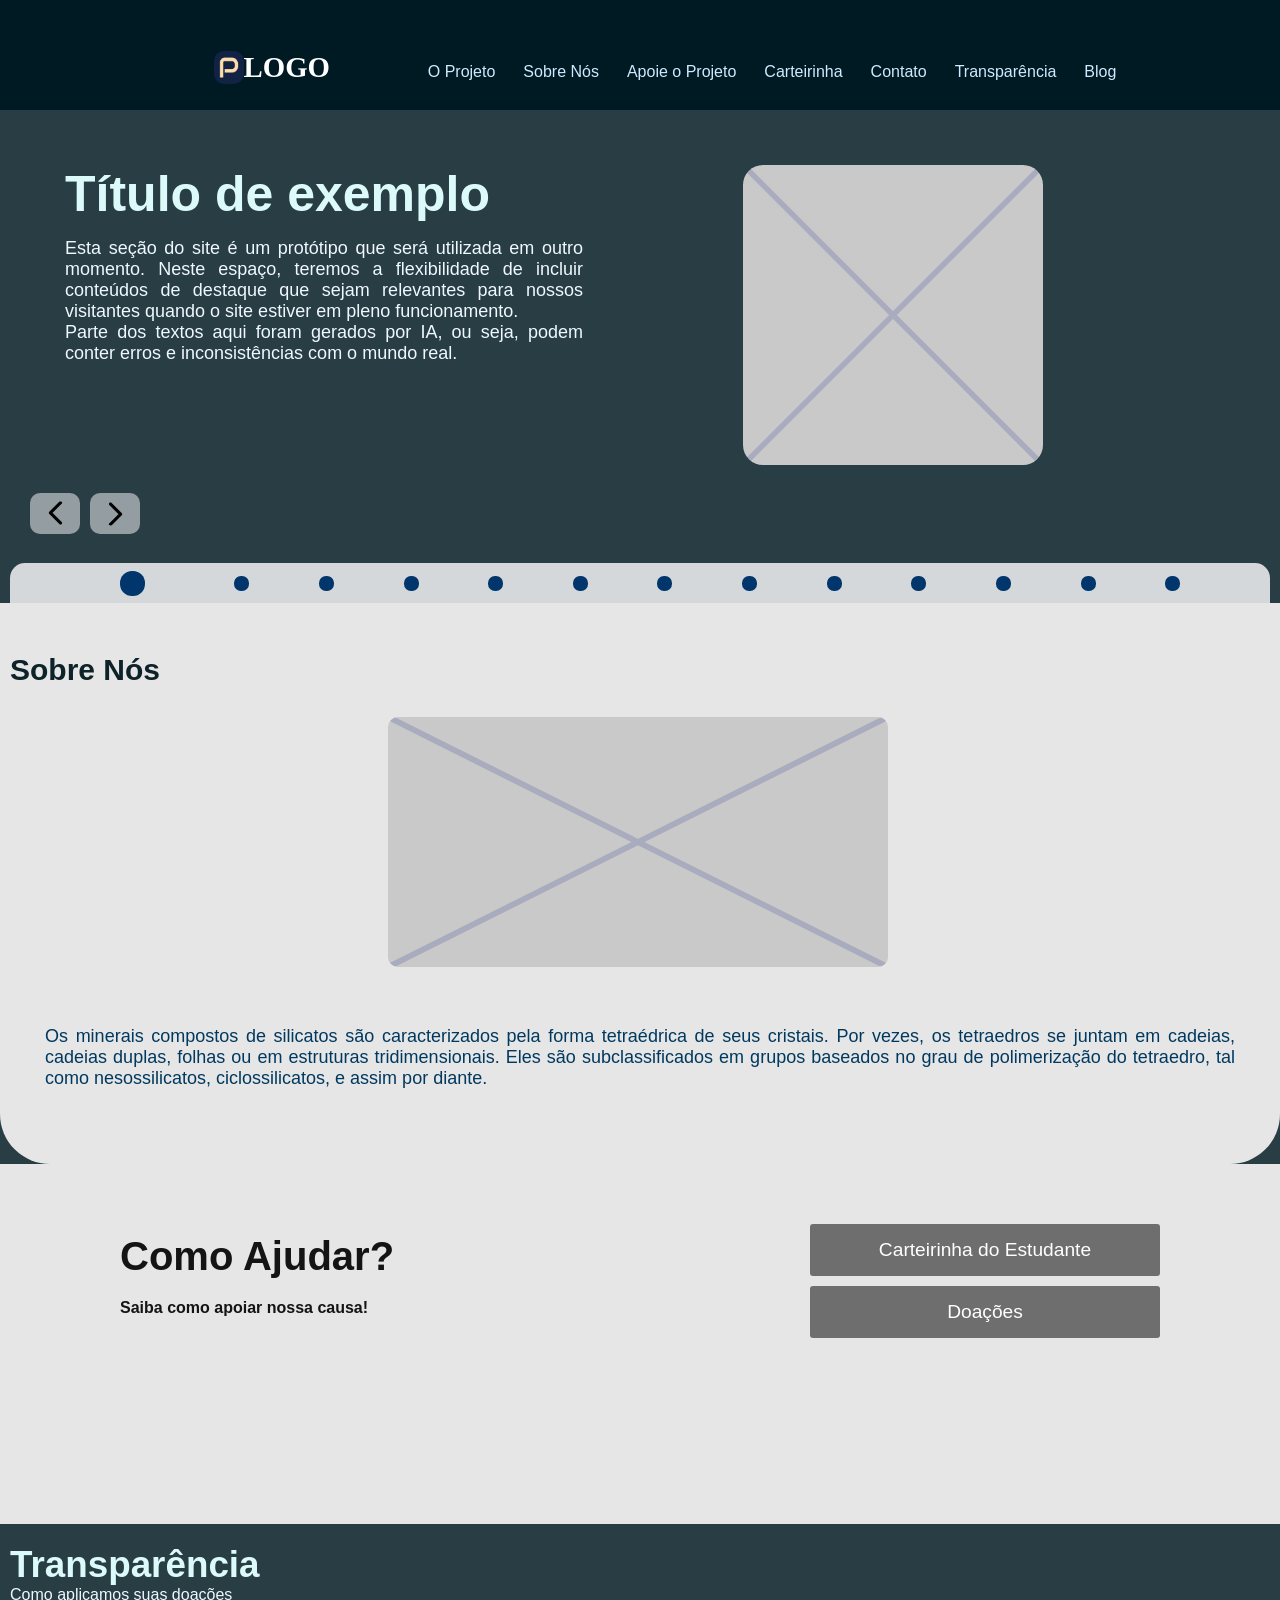
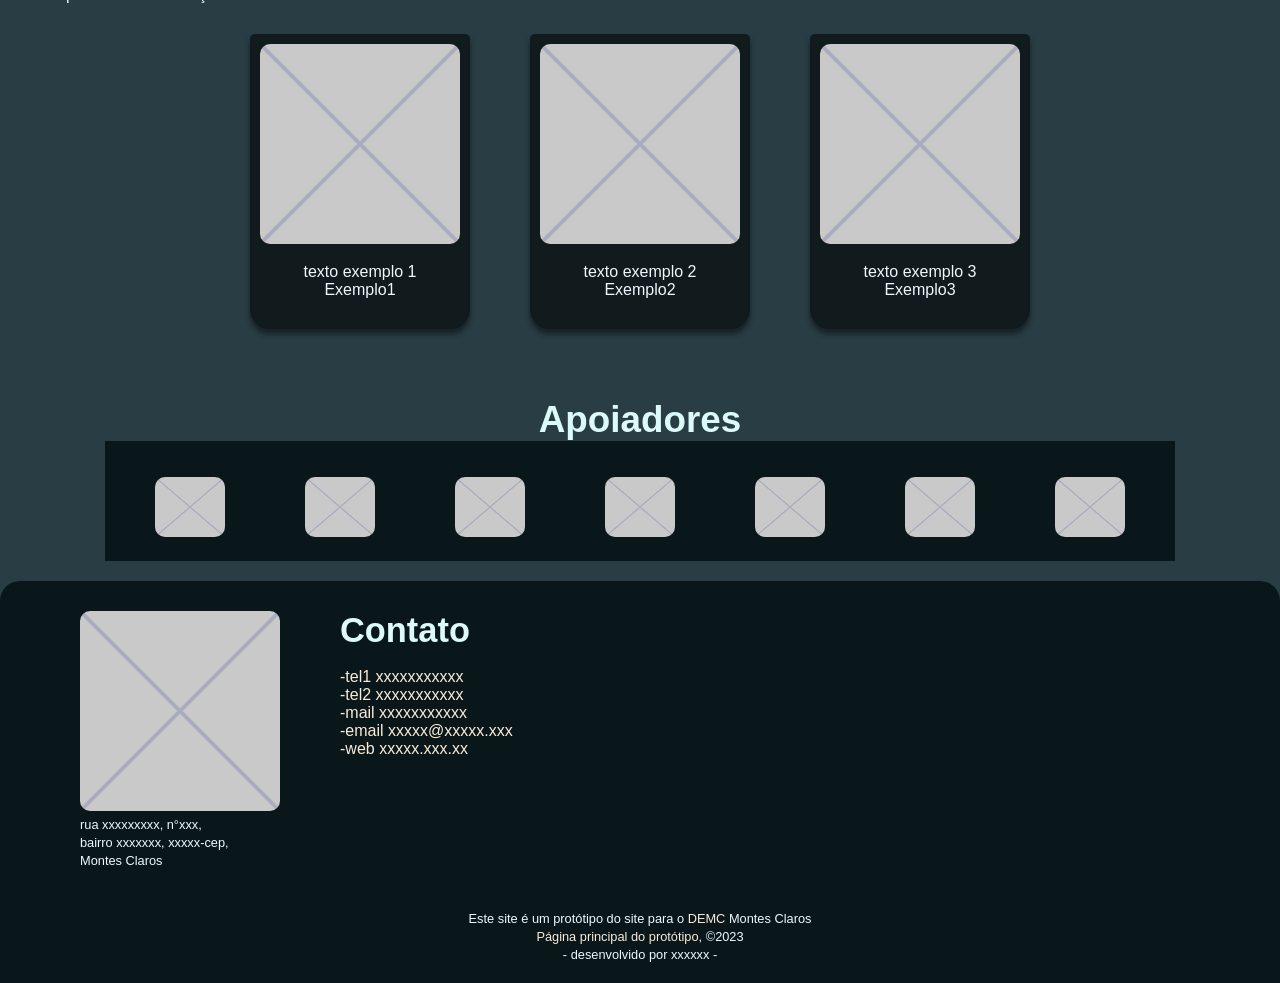
<file: index.html>
<!DOCTYPE html>
<html lang="pt-br">
<head>
    <meta charset="UTF-8">
    <meta name="viewport" content="width=device-width, initial-scale=1.0">
    <title>Protótipo - Tela Inicial</title>

    <!-- https://andre-su.github.io/Projeto-palm-tree/-->
    <!-- /home/andre/Projetos/VSCode/Projeto-palm-tree/ -->
    <link rel="stylesheet" href="assets/style/reset.css" />
    <link rel="stylesheet" href="assets/style/header.css" />
    <link rel="stylesheet" href="assets/style/body.css" />
    <link rel="stylesheet" href="assets/style/main.css" />
    <link rel="stylesheet" href="assets/style/container.css" />
    <link rel="apple-touch-icon" sizes="180x180" href="assets/icon/apple-touch-icon.png">
    <link rel="icon" type="image/png" sizes="32x32" href="assets/icon/favicon-32x32.png">
    <link rel="icon" type="image/png" sizes="16x16" href="assets/icon/favicon-16x16.png">
    <link rel="manifest" href="./assets/icon/site.webmanifest">
</head>
<body>
        <header id="masterheader" class="clearfix">
                <p class="logo">
                    <a href="index.html">
                        <img src="assets/icon/android-chrome-192x192.png" alt="Logo" width="30">
                        LOGO
                    </a>
                </p>
                <div>
                    <nav role="navigation">
                        <ul class="nav">
                            <li><a href="#oprojeto">O Projeto</a></li>
                            <li><a href="#sobrenos">Sobre Nós</a></li>
                            <li><a href="#comoajudar">Apoie o Projeto</a></li>
                            <li><a href="pages/carteiradoestudante/carteirinha.html">Carteirinha</a></li>
                            <li><a href="#contato">Contato</a>
                            <li><a href="#transparencia">Transparência</a></li>
                            <li><a href="pages/blog/main.html">Blog</a></li>
                        </ul>
                    </nav>
                </div>    
        </header>

        <div id="page">

            <div id="destque">  
                <div class="container">    
                    <div class="destaquetxt">
                        <h1>
                            <span id="dtTittle">Oxigênio</span>
                        </h1>
                        <p>
                            <span id="dtText">
                                O oxigênio é um elemento químico de símbolo O, número atómico 8 e com massa atômica 16 u. Constitui parte do grupo dos calcogénios e é um não metal reativo e um forte agente oxidante que facilmente forma compostos com a maioria dos outros elementos, principalmente óxidos. Tem a segunda electronegatividade mais elevada de todos os elementos, superado apenas pelo flúor. O oxigénio é o terceiro mais abundante do universo, atrás do hidrogénio e hélio.
                            </span>
                        </p>
                    </div>      
                              
                    <div class="destaqueimg">
                        <img id="dtImage" src="./assets/img/placeholder.png" alt="Imagem ilustrativa" width="" height="350" style="border-radius: 20px">
                    </div>
                </div>
                <div class="container-3">
                    
                    <button id="btnright" class="clickslider">
                        <img src="./assets/img/arrow2.png" width="25" height="25">
                    </button>

                    <button id="btnleft" class="clickslider">
                        <img src="./assets/img/arrow2.png" width="25" height="25">
                    </button>

                </div>
            </div>
            <div class="container-1" id="dtdots">
            </div>

            <section>
                <div id="sobrenos" class="container">
                    <h2>Sobre Nós</h2>
                    <div class="container-2">
                        <div class="sobrenosimg">
                            <a href="pages/sobre-nos/main.html">
                                <img src="./assets/img/placeholder.png" alt="" width="500" height="250">
                            </a>
                        </div>
                        <div class="sobrenostxt">
                            <p>
                                Os minerais compostos de silicatos são caracterizados pela forma tetraédrica de seus cristais. Por vezes, os tetraedros se juntam em cadeias, cadeias duplas, folhas ou em estruturas tridimensionais. Eles são subclassificados em grupos baseados no grau de polimerização do tetraedro, tal como nesossilicatos, ciclossilicatos, e assim por diante.
                            </p>
                        </div>
                    </div>
                </div>
            </section>

                <div id="comoajudar">
                    <section class="comoajudartxt">
                        <h1>Como Ajudar?</h1>
                        <p>Saiba como apoiar nossa causa!</p>
                    </section>
                    <div class="comoajudarbtn">
                        <a href="pages/carteiradoestudante/carteirinha.html"><button id="e_carteira">Carteirinha do Estudante</button></a>
                        <a><button id="doacoes">Doações</button></a>
                    </div>
                </div>
                <section id="transparencia">
                    <div class="container-3">
                        <h1>Transparência</h1>
                        <p>Como aplicamos suas doações</p>
                    </div>
                    <div class="container-1" class="trpcontainer">
                        <div class="trpcaixa">
                            <img src="./assets/img/placeholder.png" width="200px" height="200px" alt="">
                            <p>texto exemplo 1<br>Exemplo1</p></div>
                        <div class="trpcaixa">
                            <img src="./assets/img/placeholder.png" width="200px" height="200px" alt="">
                            <p>texto exemplo 2<br>Exemplo2</p>
                        </div>
                        <div class="trpcaixa">
                            <img src="./assets/img/placeholder.png" width="200px" height="200px" alt="">
                            <p>texto exemplo 3<br>Exemplo3</p>
                        </div>
                    </div>
                </section>
    

                <div id="apoiadores">
                    <h1>Apoiadores</h1>
                    <section id="imgslider">
                        <div class="apoiaimg">
                            <img id="apoiador-1" width="70px" height="60px" src="./assets/img/placeholder.png" alt="">
                        </div>
                        
                        <div class="apoiaimg">
                            <img id="apoiador-2" width="70px" height="60px" src="./assets/img/placeholder.png" alt="">
                        </div>
                        
                        <div class="apoiaimg">
                            <img id="apoiador-3" width="70px" height="60px" src="./assets/img/placeholder.png" alt="">
                        </div>
                        
                        <div class="apoiaimg">
                            <img id="apoiador-4" width="70px" height="60px" src="./assets/img/placeholder.png" alt="">
                        </div>
                        
                        <div class="apoiaimg">
                            <img id="apoiador-5" width="70px" height="60px" src="./assets/img/placeholder.png" alt="">
                        </div>
                        
                        <div class="apoiaimg">
                            <img id="apoiador-6" width="70px" height="60px" src="./assets/img/placeholder.png" alt="">
                        </div>
                        
                        <div class="apoiaimg">
                            <img id="apoiador-7" width="70px" height="60px" src="./assets/img/placeholder.png" alt="">
                    </section>
                </div>
        </div>

                <footer>
                    <div id="ftcontainer">
                        <section id="mapping" class="ftdiv">
                            <img src="./assets/img/placeholder.png" alt="" width="200px" height="200px">
                            <p><small>rua xxxxxxxxx, n°xxx, <br>bairro xxxxxxx, xxxxx-cep, <br>Montes Claros</small></p>
                        </section>
                        <section id="contato" class="ftdiv">
                            <h2>Contato</h2>
                            <p><br>
                                <a>-tel1 xxxxxxxxxxx</a>
                                <br>
                                <a>-tel2 xxxxxxxxxxx</a>
                                <br>
                                <a>-mail xxxxxxxxxxx</a>
                                <br>
                                <a>-email xxxxx@xxxxx.xxx</a>
                                <br>
                                <a>-web xxxxx.xxx.xx</a>
                                
                            </p>
                        </section>
                    </div>
                        <p id="copynote">
                            <small>
                                Este site é um protótipo do site para o <a href="https://demc.com.br">DEMC</a> Montes Claros<br>
                                <a href="https://github.com/Andre-Su/Projeto-palm-tree">Página principal do protótipo</a>, &copy;2023<br>
                                - desenvolvido por xxxxxx -
                            </small>
                        </p>
                </footer>
        </div>
        <script src="assets/scripts/main-slider.js"></script>
</body>
</html>
</file>
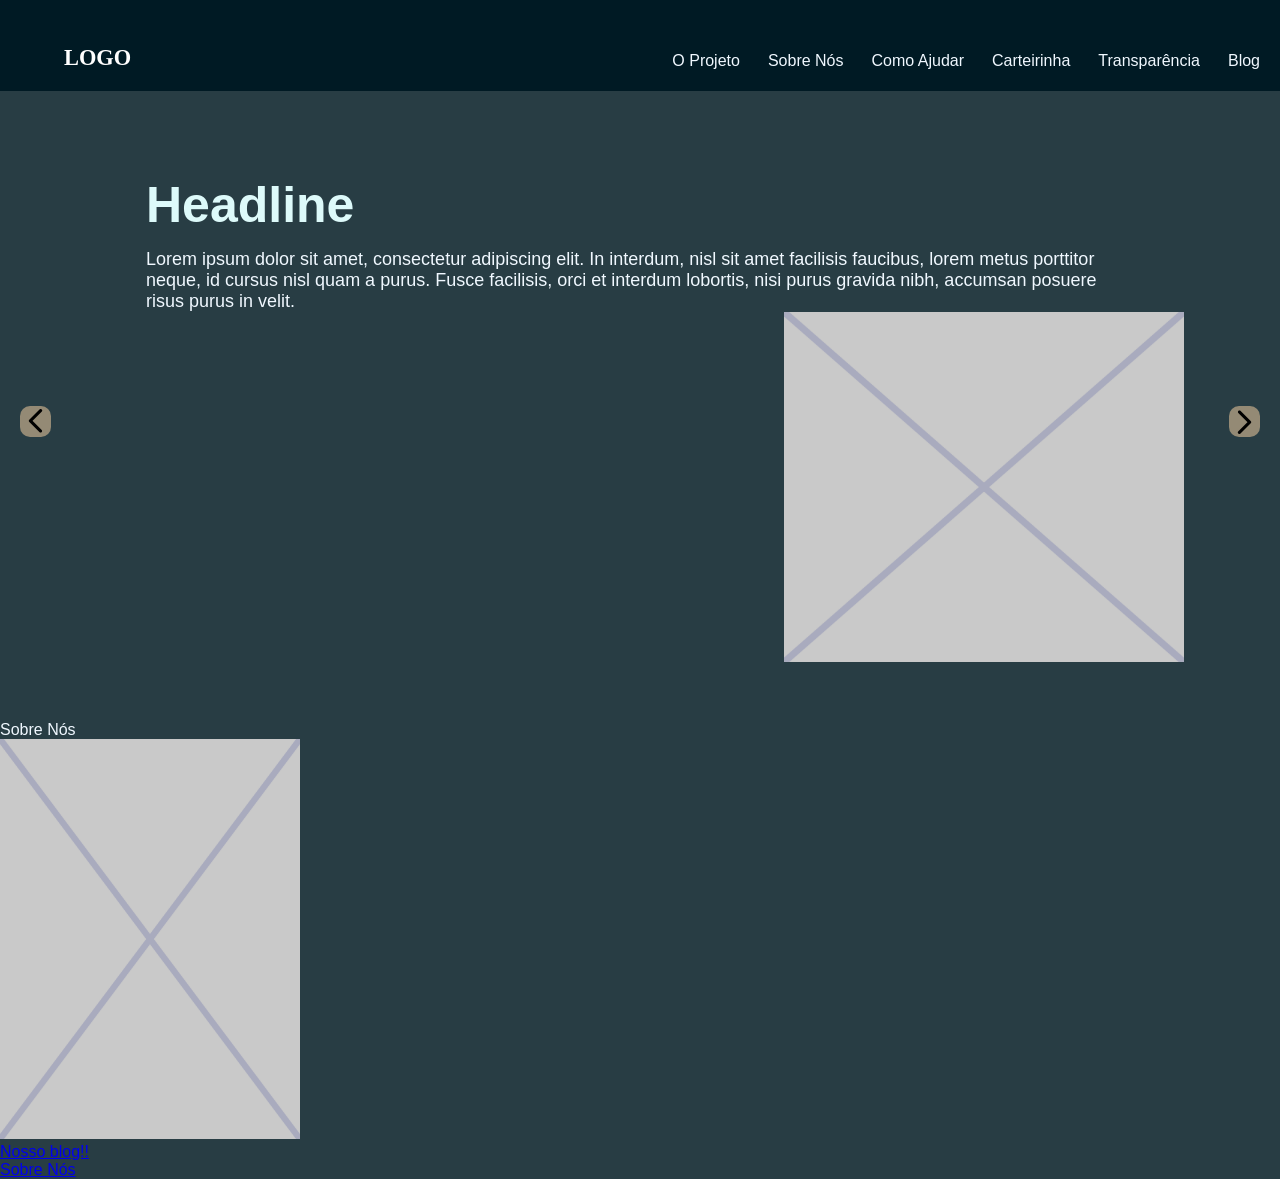
<file: projeto/index.html>
<!DOCTYPE html>
<html lang="pt-br">
<head>
    <meta charset="UTF-8">
    <meta name="viewport" content="width=device-width, initial-scale=1.0">
    <title>Protótipo - Tela Inicial</title>

    <!-- https://andre-su.github.io/Projeto-palm-tree/-->
    <!-- /home/andre/Projetos/VSCode/Projeto-palm-tree/ -->
    <link rel="stylesheet" href="assets/style/reset.css" />
    <link rel="stylesheet" href="assets/style/main.css" />
</head>
<body>
    <div id="container">
        <header id="masterheader" class="clearfix">
                <p class="logo">
                    <a href="index.html">
                        LOGO
                    </a>
                </p>
                <div>
                    <nav role="navigation">
                        <ul class="nav">
                            <li><a href="#oprojeto">O Projeto</a></li>
                            <li>Sobre Nós</li>
                            <li>Como Ajudar</li>
                            <li>Carteirinha</li>
                            <li>Transparência</li>
                            <li><a href="blog/main.html">Blog</a></li>
                        </ul>
                    </nav>
                </div>    
        </header>
        <div id="page">
            <div id="oprojeto">
                <img id="btnleft" src="assets/img/arrow2.png" width="25" height="25">
                <div class="destak">
                    <div class="destaquetxt">
                        <h1>Headline</h1>
                        <p>
                            Lorem ipsum dolor sit amet, consectetur adipiscing elit. In interdum, nisl sit amet facilisis faucibus, lorem metus porttitor neque, id cursus nisl quam a purus. Fusce facilisis, orci et interdum lobortis, nisi purus gravida nibh, accumsan posuere risus purus in velit.
                        </p>
                    </div>
                    <div class="destak" class="destaqueimg">
                        <img src="assets/img/placeholder.png" alt="" width="400" height="350">
                    </div>
                </div>

                <img id="btnright" src="assets/img/arrow2.png" width="25" height="25">

            </div>

            <div id="aboutus">
                <div>
                    <h2>Sobre Nós</h2>
                    <img src="assets/img/placeholder.png" alt="" width="300" height="400">
                </div>
            </div>
            <h4><a href="blog/main.html">Nosso blog!!</a></h4>
            <h4><a href="aboutUs/about-us.html">Sobre Nós</a></h4>

        </div>
        </div>
</body>
</html>
</file>
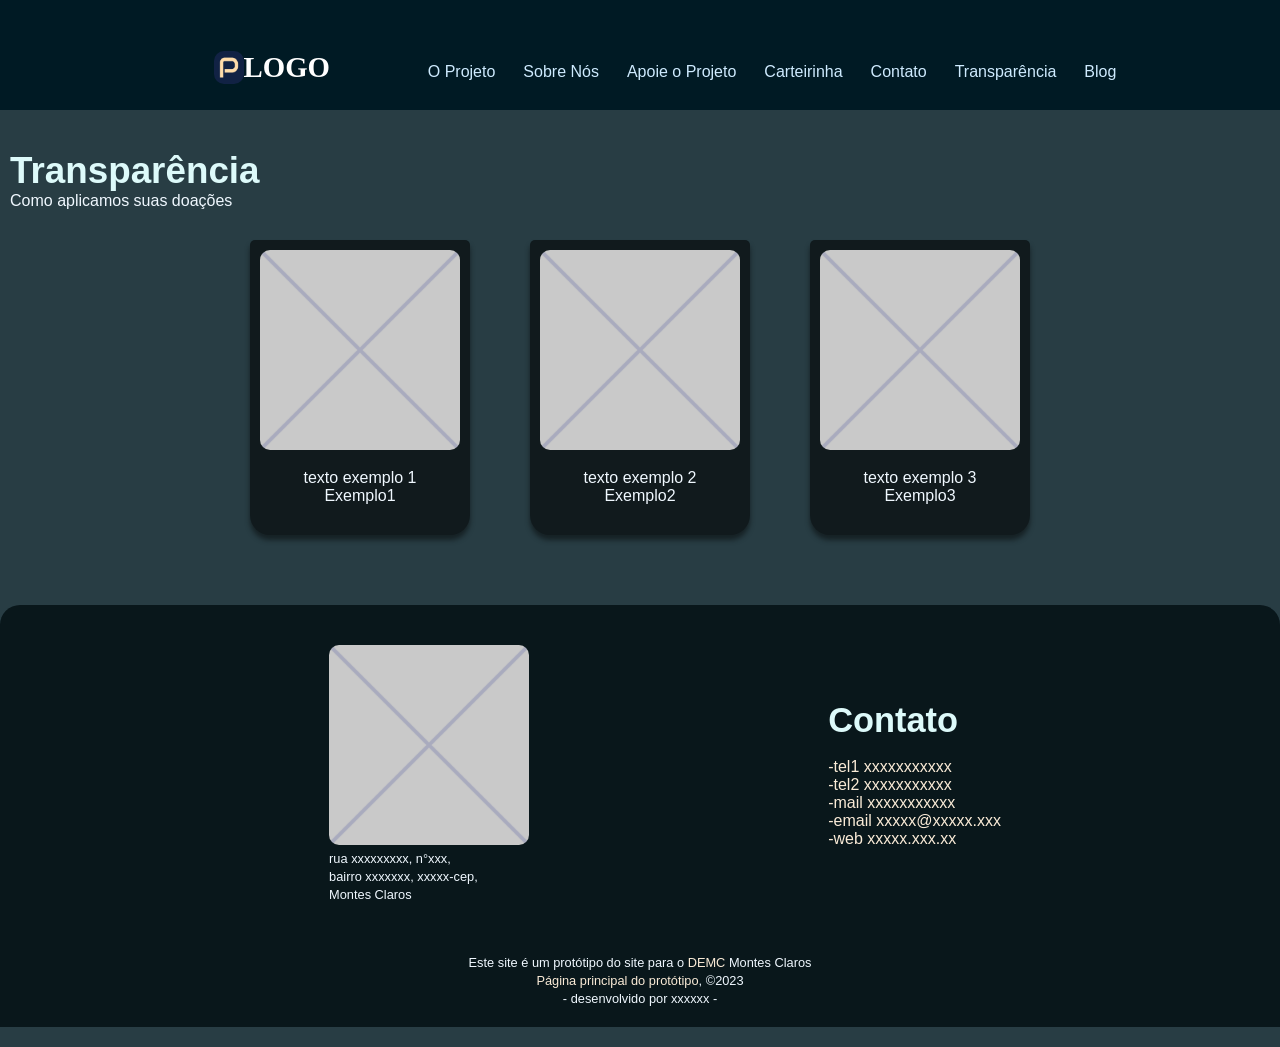
<file: index copy.html>
<!DOCTYPE html>
<html lang="pt-br">
<head>
    <meta charset="UTF-8">
    <meta name="viewport" content="width=device-width, initial-scale=1.0">
    <title>Protótipo - Tela Inicial</title>

    <!-- https://andre-su.github.io/Projeto-palm-tree/-->
    <!-- /home/andre/Projetos/VSCode/Projeto-palm-tree/ -->
    <link rel="stylesheet" href="assets/style/reset.css" />
    <link rel="stylesheet" href="assets/style/header.css" />
    <link rel="stylesheet" href="assets/style/body.css" />
    <link rel="stylesheet" href="assets/style/main.css" />
    <link rel="stylesheet" href="assets/style/container.css" />
    <link rel="apple-touch-icon" sizes="180x180" href="assets/icon/apple-touch-icon.png">
    <link rel="icon" type="image/png" sizes="32x32" href="assets/icon/favicon-32x32.png">
    <link rel="icon" type="image/png" sizes="16x16" href="assets/icon/favicon-16x16.png">
    <link rel="manifest" href="./assets/icon/site.webmanifest">
</head>
<body>
        <header id="masterheader" class="clearfix">
                <p class="logo">
                    <a href="index.html">
                        <img src="assets/icon/android-chrome-192x192.png" alt="Logo" width="30">
                        LOGO
                    </a>
                </p>
                <div>
                    <nav role="navigation">
                        <ul class="nav">
                            <li><a href="#oprojeto">O Projeto</a></li>
                            <li><a href="#sobrenos">Sobre Nós</a></li>
                            <li><a href="#comoajudar">Apoie o Projeto</a></li>
                            <li><a href="pages/carteiradoestudante/carteirinha.html">Carteirinha</a></li>
                            <li><a href="#contato">Contato</a>
                            <li><a href="#transparencia">Transparência</a></li>
                            <li><a href="pages/blog/main.html">Blog</a></li>
                        </ul>
                    </nav>
                </div>    
        </header>

        <div id="page">

            <section id="transparencia">
                <div class="container-3">
                    <h1>Transparência</h1>
                    <p>Como aplicamos suas doações</p>
                </div>
                <div class="container-1" class="trpcontainer">
                    <div class="trpcaixa">
                        <img src="./assets/img/placeholder.png" width="200px" height="200px" alt="">
                        <p>texto exemplo 1<br>Exemplo1</p></div>
                    <div class="trpcaixa">
                        <img src="./assets/img/placeholder.png" width="200px" height="200px" alt="">
                        <p>texto exemplo 2<br>Exemplo2</p>
                    </div>
                    <div class="trpcaixa">
                        <img src="./assets/img/placeholder.png" width="200px" height="200px" alt="">
                        <p>texto exemplo 3<br>Exemplo3</p>
                    </div>
                </div>
            </section>

                <footer>
                    <div class="container-ft" id="ftcontainer">
                        <section id="mapping" class="ftdiv">
                            <img src="./assets/img/placeholder.png" alt="" width="200px" height="200px">
                            <p><small>rua xxxxxxxxx, n°xxx, <br>bairro xxxxxxx, xxxxx-cep, <br>Montes Claros</small></p>
                        </section>
                        <section id="contato" class="ftdiv">
                            <h2>Contato</h2>
                            <p><br>
                                <a>-tel1 xxxxxxxxxxx</a>
                                <br>
                                <a>-tel2 xxxxxxxxxxx</a>
                                <br>
                                <a>-mail xxxxxxxxxxx</a>
                                <br>
                                <a>-email xxxxx@xxxxx.xxx</a>
                                <br>
                                <a>-web xxxxx.xxx.xx</a>
                                
                            </p>
                        </section>
                    </div>
                        <p id="copynote">
                            <small>
                                Este site é um protótipo do site para o <a href="https://demc.com.br">DEMC</a> Montes Claros<br>
                                <a href="https://github.com/Andre-Su/Projeto-palm-tree">Página principal do protótipo</a>, &copy;2023<br>
                                - desenvolvido por xxxxxx -
                            </small>
                        </p>
                </footer>
        </div>
        <script src="assets/scripts/main-slider.js"></script>
</body>
</html>
</file>
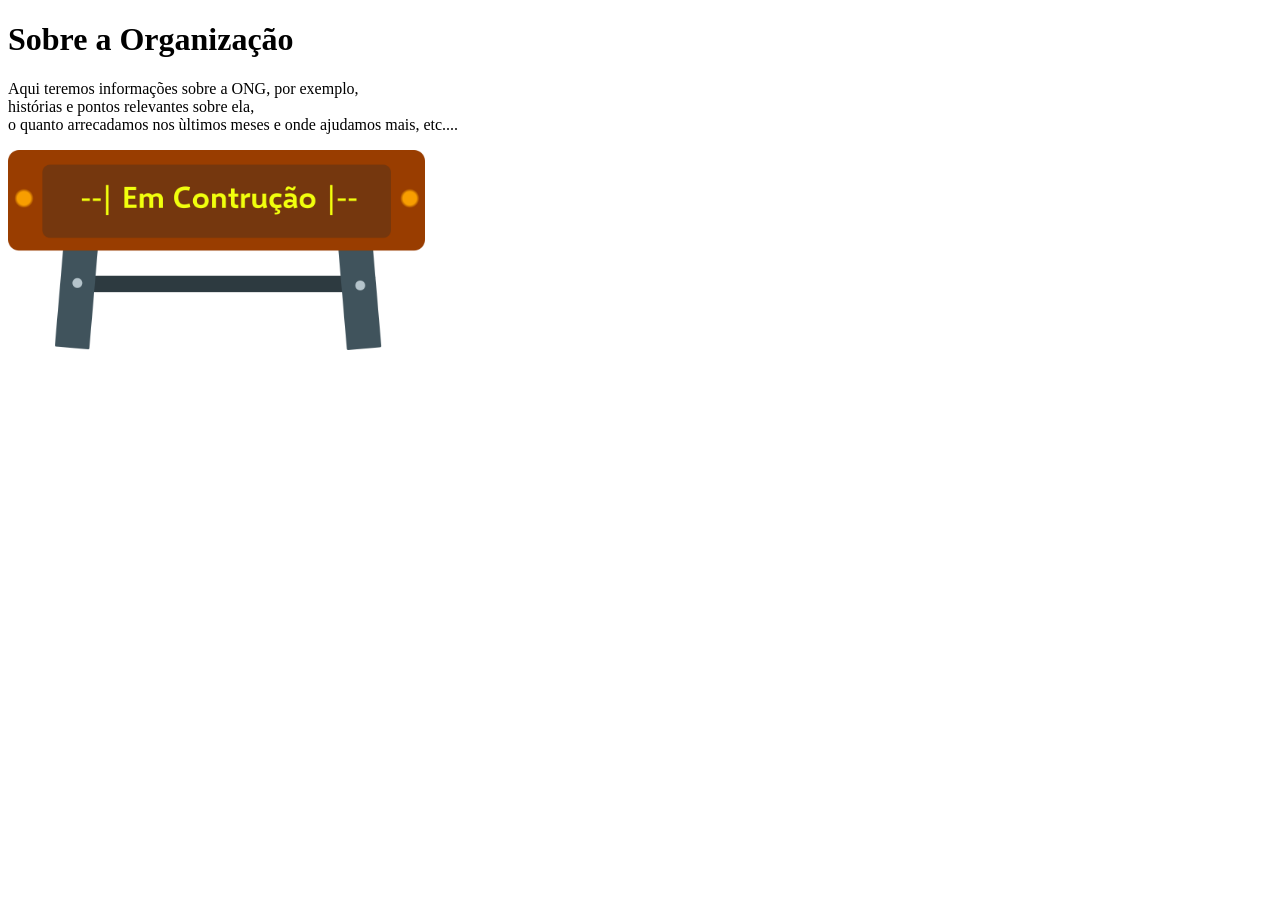
<file: sobre-nos.html>
<!DOCTYPE html>
<html lang="pt-br">
<head>
    <meta charset="UTF-8">
    <meta name="viewport" content="width=device-width, initial-scale=1.0">
    <title>Sobre a ONG</title>
</head>
<body>
    <h1>Sobre a Organização</h1>
    <p>Aqui teremos informações sobre a ONG, por exemplo, <br>histórias e pontos relevantes sobre ela, <br>o quanto arrecadamos nos ùltimos meses e onde ajudamos mais, etc....</p>
    <img src="assets/img/emconstrucao.png" alt="" height="200">
    
</body>
</html>
</file>
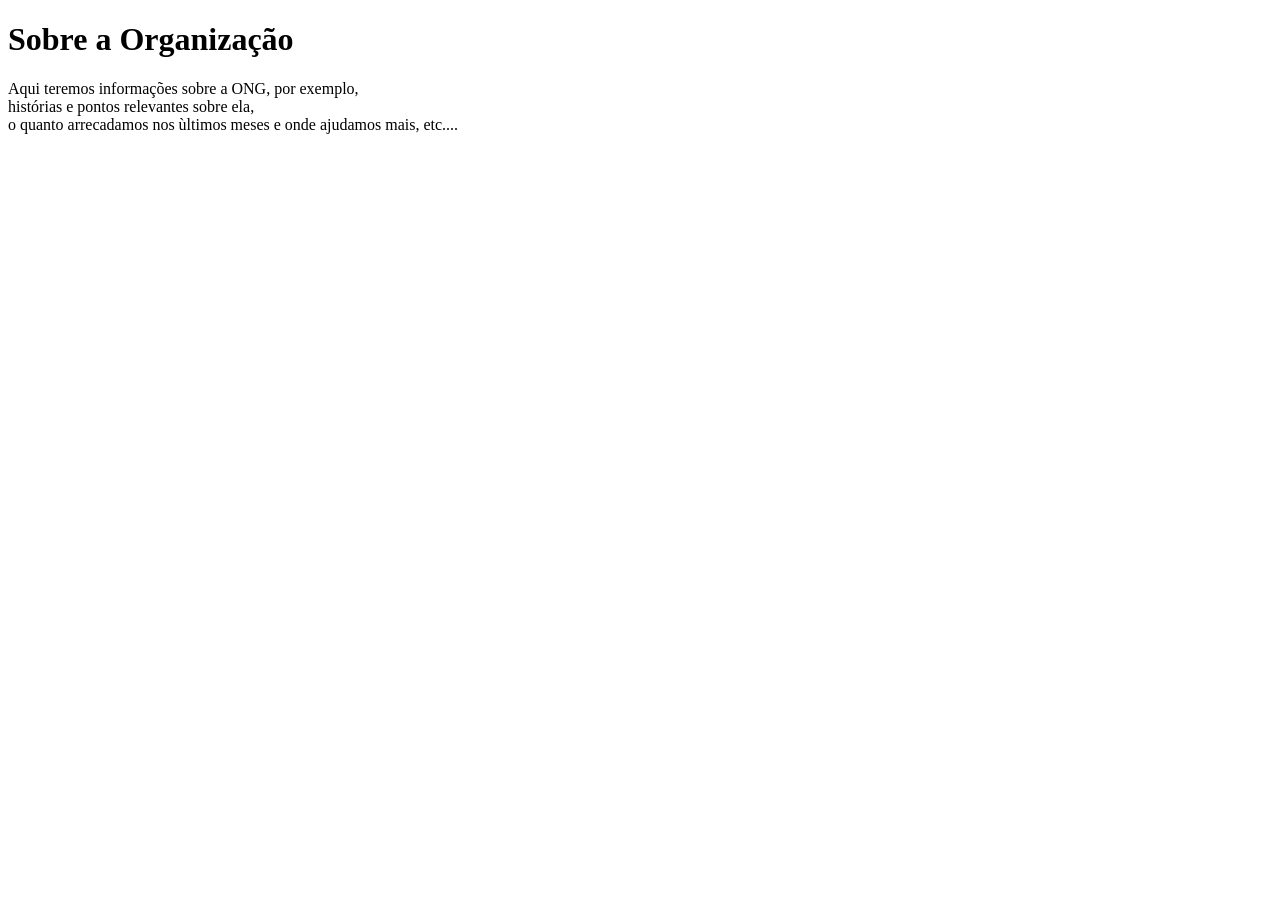
<file: aboutUs/about-us.html>
<!DOCTYPE html>
<html lang="pt-br">
<head>
    <meta charset="UTF-8">
    <meta name="viewport" content="width=device-width, initial-scale=1.0">
    <title>Sobre a ONG</title>
</head>
<body>
    <h1>Sobre a Organização</h1>
    <p>Aqui teremos informações sobre a ONG, por exemplo, <br>histórias e pontos relevantes sobre ela, <br>o quanto arrecadamos nos ùltimos meses e onde ajudamos mais, etc....</p>
    
</body>
</html>
</file>
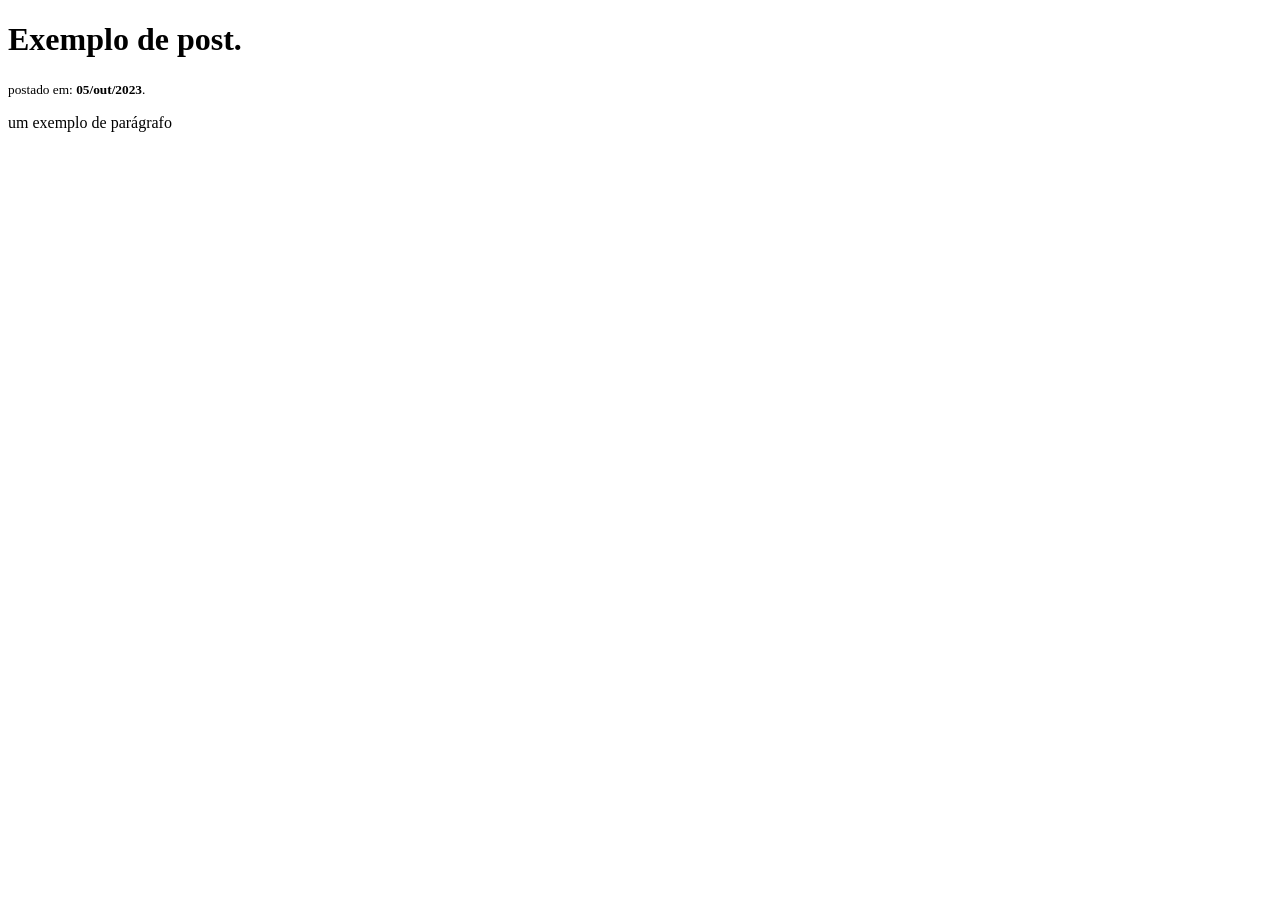
<file: blog/noticias/Novidades_sobre_o_projeto.html>
<!DOCTYPE html>
<html lang="pt-br">
<head>
    <meta charset="UTF-8">
    <meta name="viewport" content="width=device-width, initial-scale=1.0">
    <title>Primeiro post no blog!</title>

    <link rel="apple-touch-icon" sizes="180x180" href="assets/icon/apple-touch-icon.png">
    <link rel="icon" type="image/png" sizes="32x32" href="assets/icon/favicon-32x32.png">
    <link rel="icon" type="image/png" sizes="16x16" href="assets/icon/favicon-16x16.png">
    <link rel="manifest" href="/site.webmanifest">
</head>
<body>
    <h1>Exemplo de post.</h1>
    <p><small>postado em: <strong>05/out/2023</strong>.</small></p>
    <p>um exemplo de parágrafo</p>
</body>
</html>
</file>
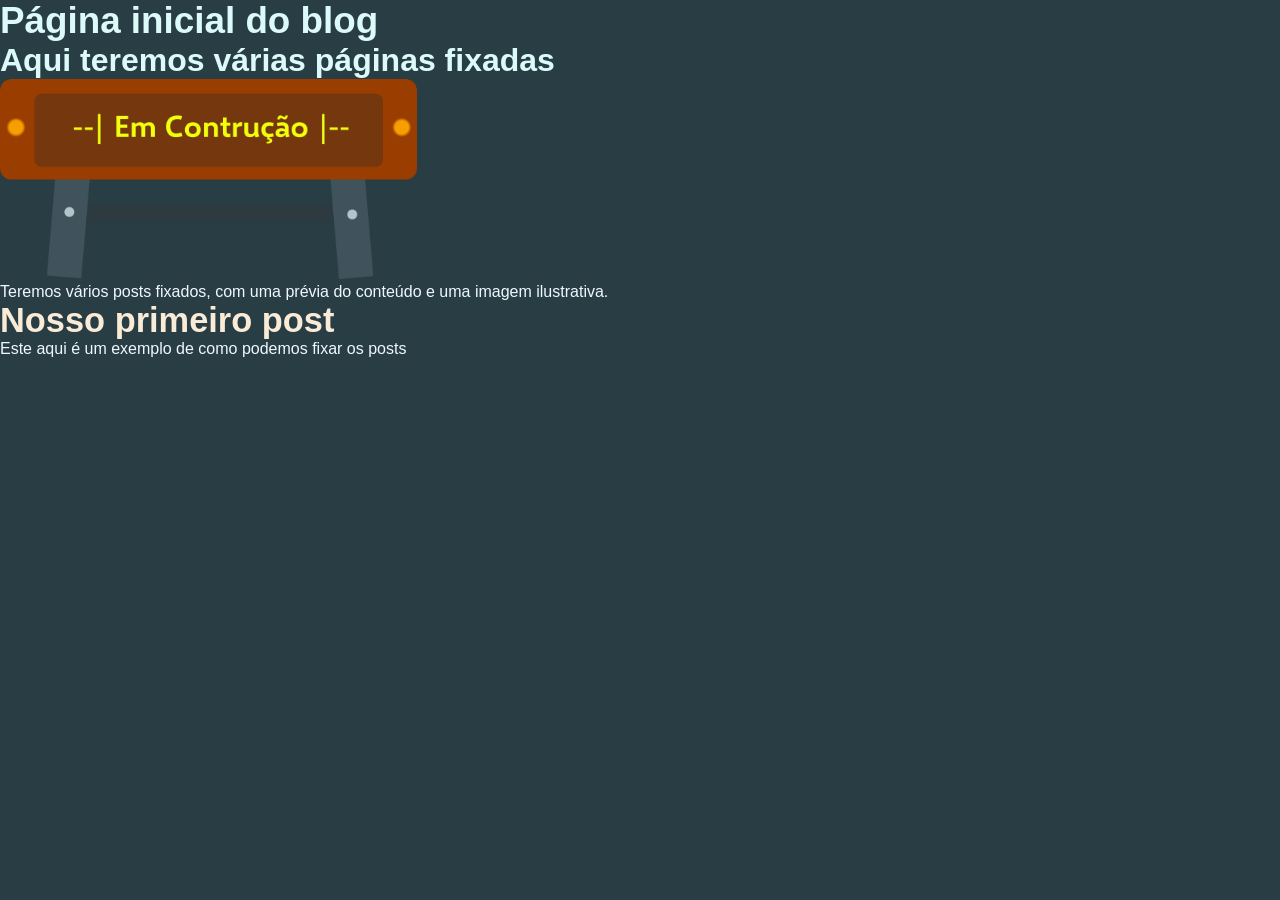
<file: pages/blog/main.html>
<!DOCTYPE html>
<html lang="pt-br">
<head>
    <meta charset="UTF-8">
    <meta name="viewport" content="width=device-width, initial-scale=1.0">
    <title>Página Principal do Blog</title>
    
    <!-- https://andre-su.github.io/Projeto-palm-tree/-->
    <!-- /home/andre/Projetos/VSCode/Projeto-palm-tree/ -->
    <link rel="stylesheet" href="../../assets/style/reset.css" />
    <link rel="stylesheet" href="../../assets/style/body.css" />
    <link rel="stylesheet" href="../../assets/style/header.css" />
    <link rel="stylesheet" href="../../assets/style/container.css" />

    <link rel="apple-touch-icon" sizes="180x180" href="../../assets/icon/apple-touch-icon.png">
    <link rel="icon" type="image/png" sizes="32x32" href="../../assets/icon/favicon-32x32.png">
    <link rel="icon" type="image/png" sizes="16x16" href="../../assets/icon/favicon-16x16.png">
    <link rel="manifest" href="../../assets/icon/site.webmanifest">
</head>
<body>
    <h1>Página inicial do blog</h1>
    <h3>Aqui teremos várias páginas fixadas</h3>
    <img src="../../assets/img/emconstrucao.png" alt="" height="200">

    <p>Teremos vários posts fixados, com uma prévia do conteúdo e uma imagem ilustrativa.</p>
    <div>
        <h2><a href="../blog/noticias/Novidades_sobre_o_projeto.html">Nosso primeiro post</a></h2>
        <p>Este aqui é um exemplo de como podemos fixar os posts</p>
    </div>
</body>
</html>
</file>
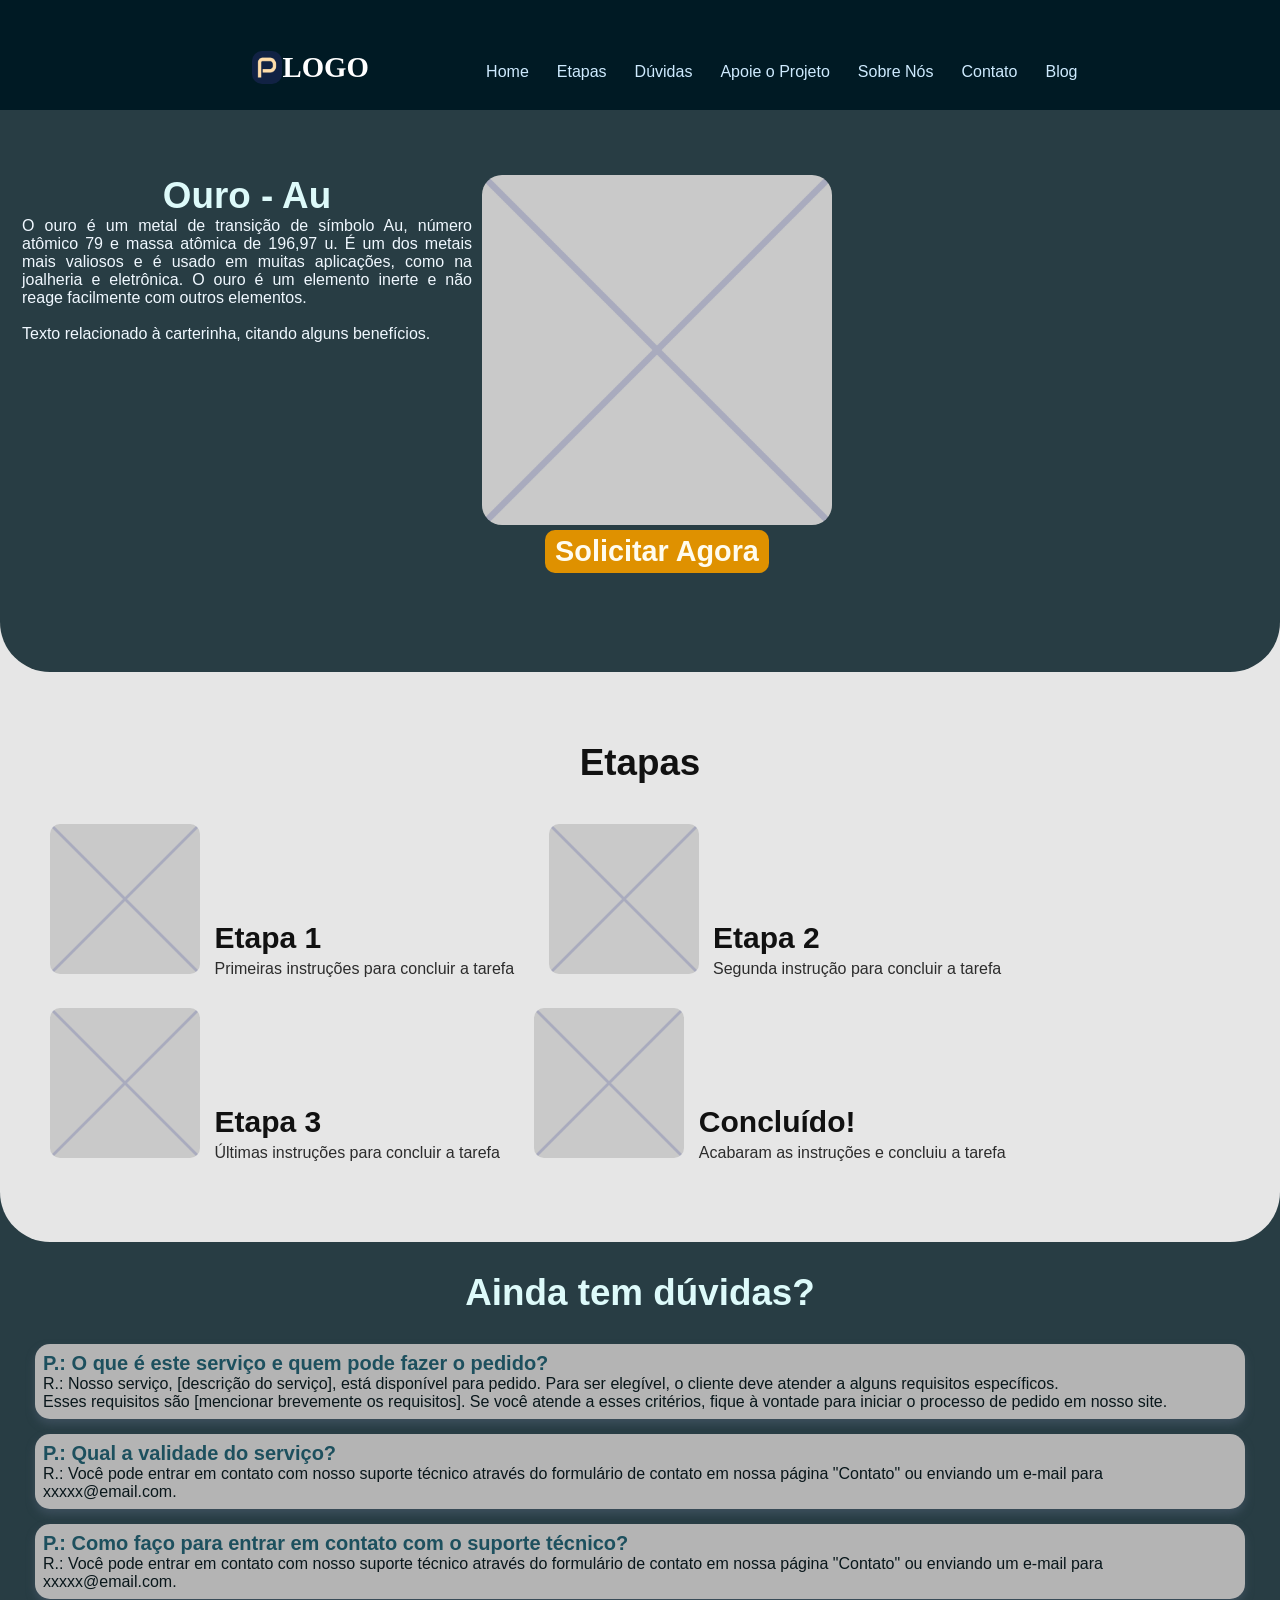
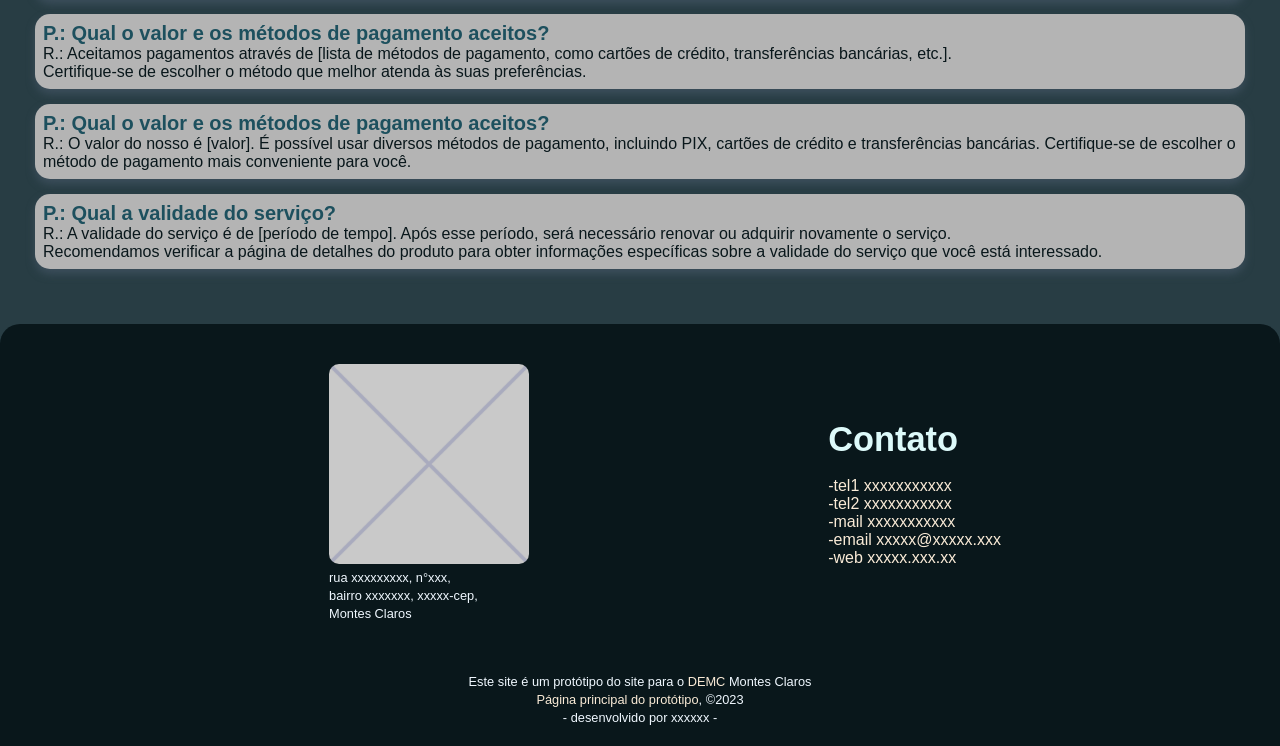
<file: pages/carteiradoestudante/carteirinha.html>
<!DOCTYPE html>
<html lang="pt-br">
<head>
    <meta charset="UTF-8">
    <meta name="viewport" content="width=device-width, initial-scale=1.0">
    <title>Protótipo - Carteirinha</title>

    <!-- https://andre-su.github.io/Projeto-palm-tree/-->
    <!-- /home/andre/Projetos/VSCode/Projeto-palm-tree/ -->
    <link rel="stylesheet" href="../../assets/style/reset.css" />
    <link rel="stylesheet" href="../../assets/style/body.css" />
    <link rel="stylesheet" href="../../assets/style/header.css" />
    <link rel="stylesheet" href="../../assets/style/container.css" />
    <link rel="stylesheet" href="../../assets/style/carteirinha.css" />

    <link rel="apple-touch-icon" sizes="180x180" href="../../assets/icon/apple-touch-icon.png">
    <link rel="android-chrome-192x192" sizes="192x192" href="../../assets/icon/android-chrome-192x192.png">
    <link rel="icon" type="image/png" sizes="32x32" href="../../assets/icon/favicon-32x32.png">
    <link rel="icon" type="image/png" sizes="16x16" href="../../assets/icon/favicon-16x16.png">
    <link rel="manifest" href="../../assets/icon/site.webmanifest">
</head>
<body>
        <header id="masterheader" class="clearfix">
                <p class="logo">
                    <a href="index.html">
                        <img src="../../assets/icon/android-chrome-192x192.png" alt="Logo" width="30">
                        LOGO
                    </a>
                </p>
                <div>
                    <nav role="navigation">
                        <ul class="nav">
                            <li><a href="../../index.html">Home</a></li>
                            <li><a href="#etapas">Etapas</a></li>
                            <li><a href="#etapas">Dúvidas</a></li>
                            <li><a href="../../index.html#comoajudar">Apoie o Projeto</a></li>
                            <li><a href="../sobre-nos/main.html">Sobre Nós</a></li>
                            <li><a href="#contato">Contato</a>
                            <li><a href="../blog/main.html">Blog</a></li>
                        </ul>
                    </nav>
                </div>    
        </header>

    <div id="page">
            <section id="destaque">
                <div class="container-3">
                    <div class="container-2" id="destaquetxt">
                        <h1>
                            <span id="dtTittle">Ouro - Au</span>
                        </h1>
                        <p>
                            <span id="dtText">
                                O ouro é um metal de transição de símbolo Au, número atômico 79 e massa atômica de 196,97 u. É um dos metais mais valiosos e é usado em muitas aplicações, como na joalheria e eletrônica. O ouro é um elemento inerte e não reage facilmente com outros elementos.<br><br>
                                Texto relacionado à carterinha, citando alguns benefícios.
                            </span>
                        </p>
                    </div>
                    <div class="container-2" id="destaqueimg">
                        <img id="dtimage" src="./../../assets/img/placeholder.png" alt="" height="350">
                        <button id="solicitar">Solicitar Agora</button>
                    </div>
                </div>
            </section>
                <div id="containerbarra">
                   <div id="barra1"></div>
                </div>

            <section id="etapas">
                <div class="container">
                    <div class="container-1">
                        <h1>Etapas</h1>
                    </div>
                    <div class="container">
                        <div class="container">
                            <img src="./../../assets/img/placeholder.png" alt="etapa1" width="150" height="150">
                            <div class="container-3">
                                <h2>Etapa 1</h2>
                                <p>Primeiras instruções para concluir a tarefa</p>
                            </div>
                        </div>
                        <div class="container">
                            <img src="./../../assets/img/placeholder.png" alt="etapa2" width="150" height="150">
                            <div class="container-3">
                                <h2>Etapa 2</h2>
                                <p>Segunda instrução para concluir a tarefa</p>
                            </div>
                        </div>
                        <div class="container">
                            <img src="./../../assets/img/placeholder.png" alt="etapa3" width="150" height="150">
                            <div class="container-3">
                                <h2>Etapa 3</h2>
                                <p>Últimas instruções para concluir a tarefa</p>
                            </div>
                        </div>
                        <div class="container">
                            <img src="./../../assets/img/placeholder.png" alt="etapa4" width="150" height="150">
                            <div class="container-3">
                                <h2>Concluído!</h2>
                                <p>Acabaram as instruções e concluiu a tarefa</p>
                            </div>
                        </div>
                    </div>
                </div>
            </section>
            <section id="duvidas">
                <div class="container">
                    <div class="container-1">
                        <h1>Ainda tem dúvidas?</h1>
                    </div>
                    <div class="container">
                        <div class="duvidaPR" class="container-3">
                            <h5>
                                P.: O que é este serviço e quem pode fazer o pedido?
                            </h5>
                            <p>
                                R.: Nosso serviço, [descrição do serviço], está disponível para pedido. Para ser elegível, o cliente deve atender a alguns requisitos específicos. <br>
                                Esses requisitos são [mencionar brevemente os requisitos]. Se você atende a esses critérios, fique à vontade para iniciar o processo de pedido em nosso site.
                            </p>
                        </div>
                        <div class="duvidaPR" class="container-3">
                            <h5>
                                P.: Qual a validade do serviço?
                            </h5>
                            <p>
                                R.: Você pode entrar em contato com nosso suporte técnico através do formulário de contato em nossa página "Contato" ou enviando um e-mail para xxxxx@email.com.
                            </p>
                        </div>
                        <div class="duvidaPR" class="container-3">
                            <h5>
                                P.: Como faço para entrar em contato com o suporte técnico?
                            </h5>
                            <p>
                                R.: Você pode entrar em contato com nosso suporte técnico através do formulário de contato em nossa página "Contato" ou enviando um e-mail para xxxxx@email.com.
                            </p>
                        </div>
                        <div class="duvidaPR" class="container-3">
                            <h5>
                                P.: Qual o valor e os métodos de pagamento aceitos?
                            </h5>
                            <p>
                                R.: Aceitamos pagamentos através de [lista de métodos de pagamento, como cartões de crédito, transferências bancárias, etc.]. <br>
                                Certifique-se de escolher o método que melhor atenda às suas preferências.
                            </p>
                        </div>
                        <div class="duvidaPR" class="container-3">
                            <h5>
                                P.: Qual o valor e os métodos de pagamento aceitos?
                            </h5>
                            <p>
                                R.: O valor do nosso é [valor]. É possível usar diversos métodos de pagamento, incluindo PIX, cartões de crédito e transferências bancárias. Certifique-se de escolher o método de pagamento mais conveniente para você.
                            </p>
                        </div>
                        <div class="duvidaPR" class="container-3">
                            <h5>
                                P.: Qual a validade do serviço?
                            </h5>
                            <p>
                                R.: A validade do serviço é de [período de tempo]. Após esse período, será necessário renovar ou adquirir novamente o serviço. <br>
                                Recomendamos verificar a página de detalhes do produto para obter informações específicas sobre a validade do serviço que você está interessado.
                            </p>
                        </div>
                    </div>
                </div>
            </section>
            
    </div>
    <footer>
        <div class="container-ft" id="ftcontainer">
            <div id="mapping" class="ftdiv">
                <img src="./../../assets/img/placeholder.png" alt="" width="200px" height="200px">
                <p><small>rua xxxxxxxxx, n°xxx, <br>bairro xxxxxxx, xxxxx-cep, <br>Montes Claros</small></p>
            </div>
            <div id="contato" class="ftdiv">
                <h2>Contato</h2>
                <p><br>
                    <a>-tel1 xxxxxxxxxxx</a>
                    <br>
                    <a>-tel2 xxxxxxxxxxx</a>
                    <br>
                    <a>-mail xxxxxxxxxxx</a>
                    <br>
                    <a>-email xxxxx@xxxxx.xxx</a>
                    <br>
                    <a>-web xxxxx.xxx.xx</a>
                    
                </p>
            </div>
        </div>
            <p id="copynote">
                <small>
                    Este site é um protótipo do site para o <a href="https://demc.com.br">DEMC</a> Montes Claros<br>
                    <a href="https://github.com/Andre-Su/Projeto-palm-tree">Página principal do protótipo</a>, &copy;2023<br>
                    - desenvolvido por xxxxxx -
                </small>
            </p>
    </footer>
    <!--
    <h4><a href="blog/main.html">Nosso blog!!</a></h4>
    <h4><a href="aboutUs/about-us.html">Sobre Nós</a></h4>
    -->
</div>
</body>
</html>
</file>
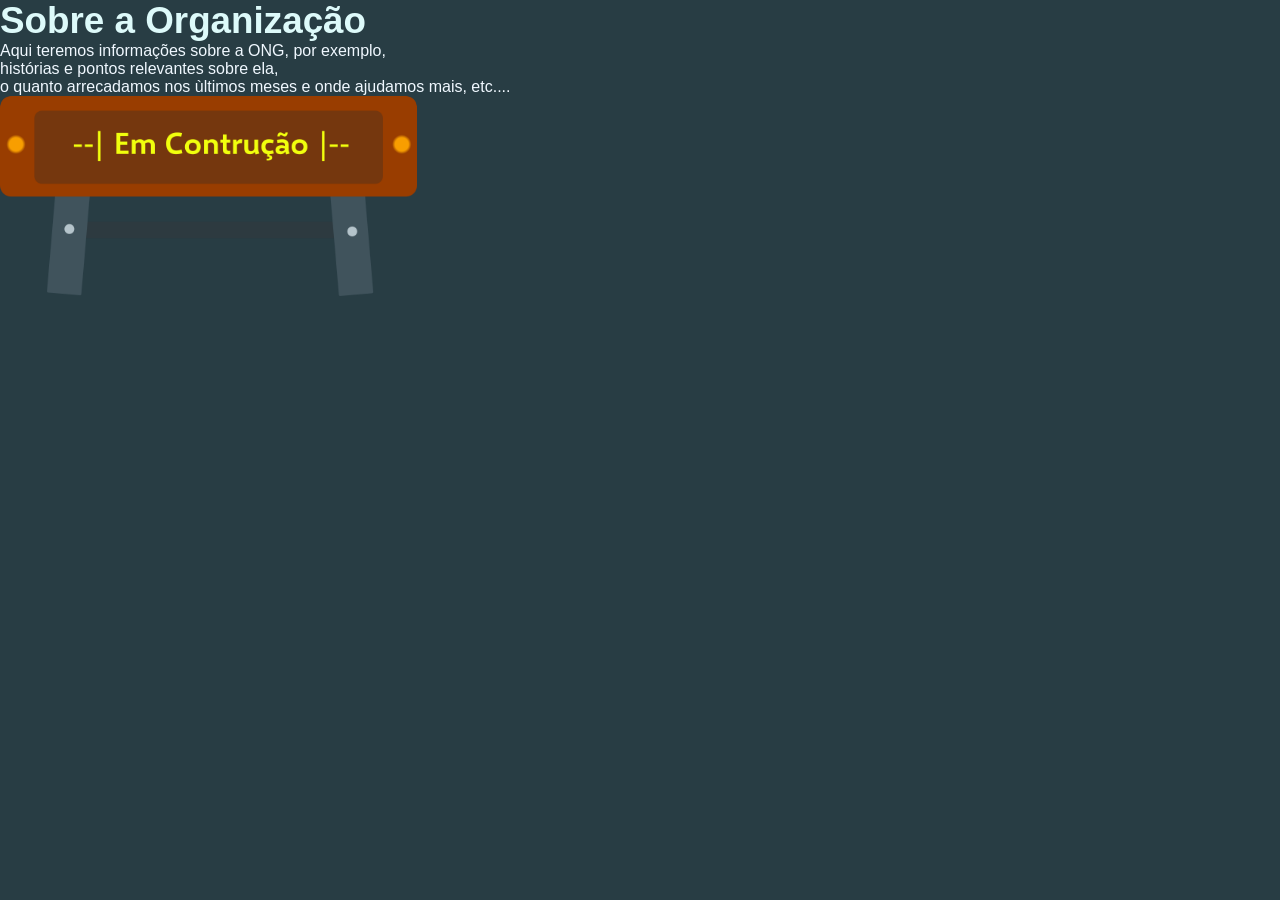
<file: pages/sobre-nos/main.html>
<!DOCTYPE html>
<html lang="pt-br">
<head>
    <meta charset="UTF-8">
    <meta name="viewport" content="width=device-width, initial-scale=1.0">
    <title>Sobre a ONG</title>
    <!-- https://andre-su.github.io/Projeto-palm-tree/-->
    <!-- /home/andre/Projetos/VSCode/Projeto-palm-tree/ -->
    <link rel="stylesheet" href="../../assets/style/reset.css" />
    <link rel="stylesheet" href="../../assets/style/body.css" />
    <link rel="stylesheet" href="../../assets/style/header.css" />
    <link rel="stylesheet" href="../../assets/style/container.css" />

    <link rel="apple-touch-icon" sizes="180x180" href="../../assets/icon/apple-touch-icon.png">
    <link rel="android-chrome-192x192" sizes="192x192" href="../../assets/icon/android-chrome-192x192.png">
    <link rel="icon" type="image/png" sizes="32x32" href="../../assets/icon/favicon-32x32.png">
    <link rel="icon" type="image/png" sizes="16x16" href="../../assets/icon/favicon-16x16.png">
    <link rel="manifest" href="../../assets/icon/site.webmanifest">
</head>
<body>
    <h1>Sobre a Organização</h1>
    <p>Aqui teremos informações sobre a ONG, por exemplo, <br>histórias e pontos relevantes sobre ela, <br>o quanto arrecadamos nos ùltimos meses e onde ajudamos mais, etc....</p>
    <img src="../../assets/img/emconstrucao.png" alt="" height="200">
    
</body>
</html>
</file>
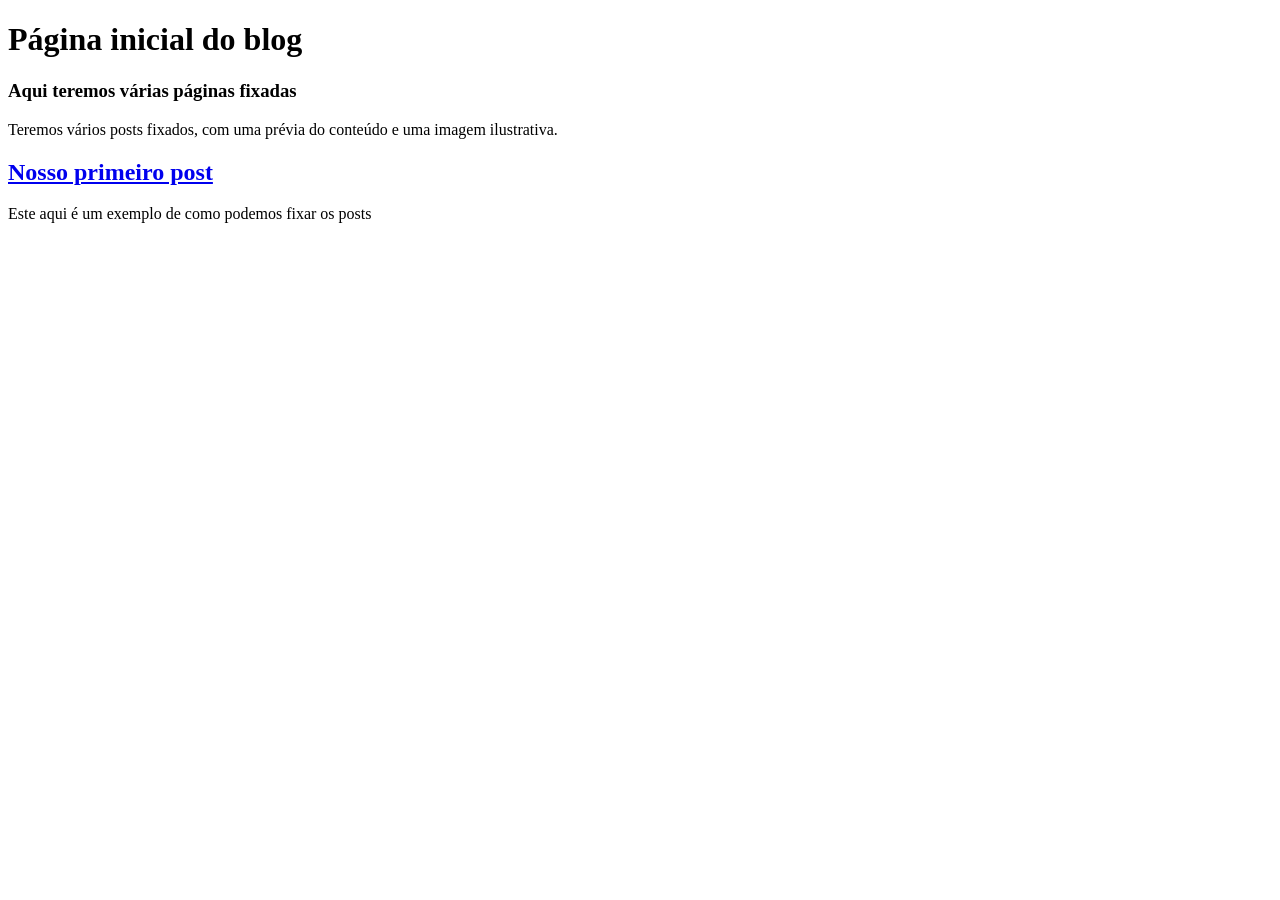
<file: projeto/blog/main.html>
<!DOCTYPE html>
<html lang="pt-br">
<head>
    <meta charset="UTF-8">
    <meta name="viewport" content="width=device-width, initial-scale=1.0">
    <title>Página Inicial do Blog</title>
</head>
<body>
    <h1>Página inicial do blog</h1>
    <h3>Aqui teremos várias páginas fixadas</h3>
    <p>Teremos vários posts fixados, com uma prévia do conteúdo e uma imagem ilustrativa.</p>
    <div>
        <h2><a href="https://andre-su.github.io/Projeto-palm-tree/projeto/blog/noticias/Novidades_sobre_o_projeto.html">Nosso primeiro post</a></h2>
        <p>Este aqui é um exemplo de como podemos fixar os posts</p>
    </div>
</body>
</html>
</file>
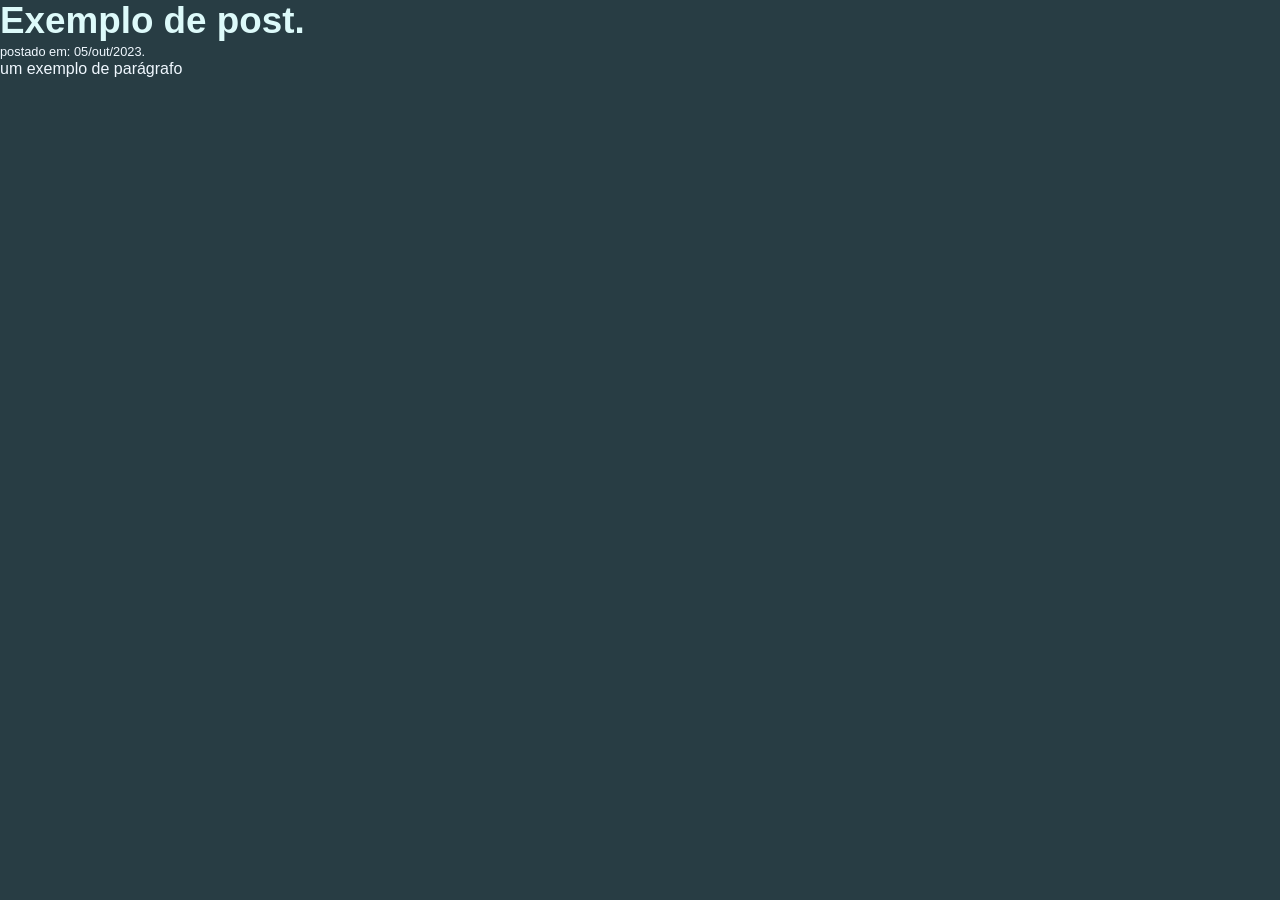
<file: pages/blog/noticias/Novidades_sobre_o_projeto.html>
<!DOCTYPE html>
<html lang="pt-br">
<head>
    <meta charset="UTF-8">
    <meta name="viewport" content="width=device-width, initial-scale=1.0">
    <title>Primeiro post no blog!</title>

    <link rel="apple-touch-icon" sizes="180x180" href="../../../assets/icon/apple-touch-icon.png">
    <link rel="icon" type="image/png" sizes="32x32" href="../../../assets/icon/favicon-32x32.png">
    <link rel="icon" type="image/png" sizes="16x16" href="../../../assets/icon/favicon-16x16.png">
    <link rel="manifest" href="../../../site.webmanifest">

    <link rel="stylesheet" href="../../../assets/style/reset.css" />
    <link rel="stylesheet" href="../../../assets/style/body.css" />
    <link rel="stylesheet" href="../../../assets/style/header.css" />
    <link rel="stylesheet" href="../../../assets/style/container.css" />
</head>
<body>
    <h1>Exemplo de post.</h1>
    <p><small>postado em: <strong>05/out/2023</strong>.</small></p>
    <p>um exemplo de parágrafo</p>
</body>
</html>
</file>
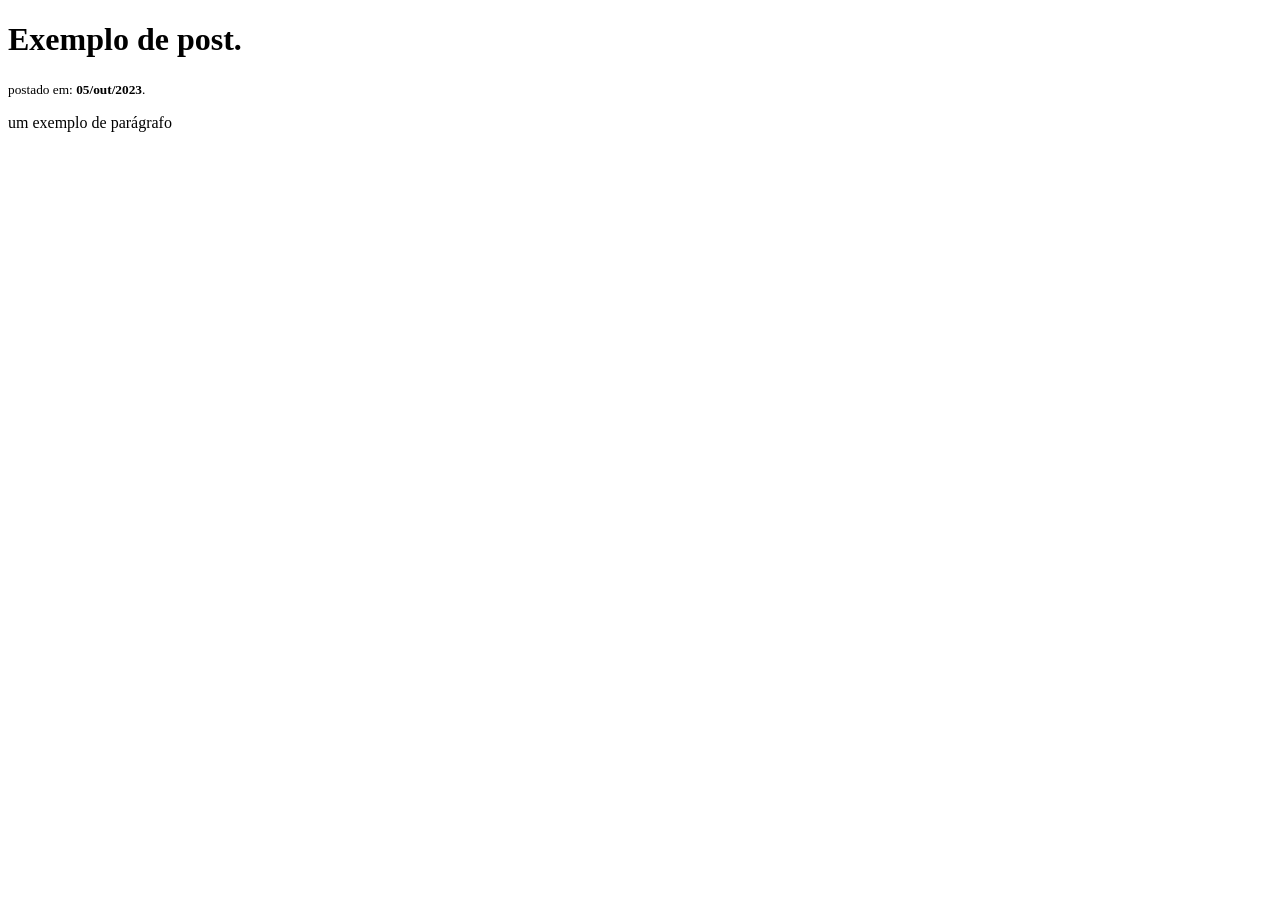
<file: projeto/blog/noticias/Novidades_sobre_o_projeto.html>
<!DOCTYPE html>
<html lang="pt-br">
<head>
    <meta charset="UTF-8">
    <meta name="viewport" content="width=device-width, initial-scale=1.0">
    <title>Primeiro post no blog!</title>
</head>
<body>
    <h1>Exemplo de post.</h1>
    <p><small>postado em: <strong>05/out/2023</strong>.</small></p>
    <p>um exemplo de parágrafo</p>
</body>
</html>
</file>
<file: assets/style/header.css>
@charset "utf-8";

/* Header */

#masterheader {
    display: flex;
    justify-content: space-evenly;
    position: static;
    background-color: rgb(0, 26, 36);
    padding-bottom: 20px;
    margin-bottom: 30px;
    top: 10px;
    align-items: center;
    flex-direction: row;
}
#masterheader div {
    position: relative;
    float: right;
}

/* Logomarca */

.logo{
    margin-left: 5%;
    margin-top: 45px;
    float: left;
    align-self: center;
}
.logo a {
    display: inline-flex;
    padding: 6px;
    text-decoration: none;
    color: #ffffff;
    font-family: Verdana;
    font-weight: 600;
    font-size: 1.8em;
    transition-duration: 200ms;
}
.logo a:hover {
    border-radius: 5px;
    color:#ffd373;
    transition-duration: 200ms;
    padding: 6px 15px;
    text-decoration: none;
    background-color: rgba(0, 0, 0, 0.8);
}

/* Nav bar - links */

.nav {
    float: inline-end;
    position: relative;
    top: 7px;
    right: 0;
    margin-top: 45px;
    margin-left: 15px;
    margin-right: 15px;
}

.nav li {
    color:#ceebff;
    width: max-content;
    font-size: 1em;
    padding: 0 25px 5px 3px;
    float: left;
}

.nav li a {
    color: inherit;
    text-decoration: none;
    cursor: pointer;
    font-size: inherit;
}
.nav li a:hover{
    color:#ffffff;
    font-weight: 540;
    padding: 2px;
    box-shadow: 0 0 0 rgba(0, 0, 0, 0.6);
}

.nav li:first-child {
    padding-left: 5px;
}

.nav li:last-child {
    padding-right: 5px;
}
</file>
<file: assets/style/body.css>
@charset "utf-8";

body {
    color: aliceblue;
    background-color: #283d44;
    font: 100% "Open Sans", Verdana, sans-serif;
    cursor: default;
}
a {
    text-decoration: none;
    color: antiquewhite;
    transition-duration: 100ms;
}
a:visited{
    color: rgb(215, 234, 250);
    font-weight: 550;
    transition-duration: 100ms;
}
a:hover{
    background: transparent;
    padding: 0 2px;
    color: rgb(255, 190, 105);
    font-weight: bold;
    transition-duration: 100ms;
}
small{
    font-weight: 400;
    font-size: 0.8em;
}
img{
    border-radius: 10px;
}
h1 {
    color: rgb(221, 250, 250);
    font-weight: 700;
    font-size: 2.3em;
}h2 {
    color: rgb(221, 250, 250);
    font-weight: 700;
    font-size: 2.15em;
}h3 {
    color: rgb(221, 250, 250);
    font-weight: 650;
    font-size: 2.0em;
}h4 {
    color: rgb(221, 250, 250);
    font-weight: 650;
    font-size: 1.9em;
}h5 {
    color: rgb(221, 250, 250);
    font-weight: 650;
    font-size: 1.25em;
}
p{
    font-size: 1em;
    font-weight: 400;
}
</file>
<file: assets/style/main.css>
@charset "utf-8";

/* #Page */
#page{
    position: relative;

    margin-bottom: 20px;
}

/* Em Destaque */

#destque{
    max-width: 95%;
    padding: 15px;
}
.clickslider img{
    align-self: center;
}
#btnleft{
    width: 50px;
    background-color: rgba(255, 255, 255, 0.5);
    align-self: center;
    float: left;
    border: 0;
    border-radius: 10px;
    padding: 5px;
    padding-top: 8px;
    margin-right: 5px;
    margin-left: 5px;
    transition-duration: 200ms;
}
#btnright{
    width: 50px;
    background-color: rgba(255, 255, 255, 0.5);
    align-self: center;
    float: right;
    border: 0;
    border-radius: 10px;
    padding: 5px;
    padding-top: 8px;
    margin-right: 5px;
    margin-left: 5px;
    transition-duration: 200ms;
}
#btnright img{
    rotate: 180deg;

}
#btnleft:hover{
    background-color: rgba(255, 255, 255, 0.8);
    box-shadow: 3px 5px 5px rgba(9, 23, 27, 0.8);
    cursor: pointer;
    transition-duration: 250ms;
}
    
#btnright:hover{
    background-color: rgba(255, 255, 255, 0.8);
    box-shadow: 3px 5px 5px rgba(9, 23, 27, 0.8);
    cursor: pointer;
    transition-duration: 250ms;
}

.destaquetxt{
    width: 50%;
    min-width: 300px;
    float: left;
    border-radius: 5px;
    padding-bottom: 10px;
}
.destaqueimg{
    min-width: 40%;
    min-height: 40%;
    border-radius: 20px;
    float: right;
}
.destaqueimg img{
    width: 300px;
    height: 300px;
    max-width: 80%;
    max-height: 80%;
    aspect-ratio: auto,auto/auto;
}
.destaquetxt h1{
    padding-left: 40px;
    padding-right: 40px;
    font-size: 50px;
    padding-bottom: 15px;
}
.destaquetxt p{
    padding-left: 40px;
    padding-right: 40px;
    font-size: large;
    text-align: justify;
}
#dtdots{
    display: flex;
    align-items: center;
    justify-content: space-evenly;
    background-color: rgba(255, 255, 255, 0.8);
    border-top-right-radius: 15px;
    border-top-left-radius: 15px;
    height: 30px;
    padding: 5px 20px;
    margin: 0 10px;
}

.dots{
    background-color: #00366b;
    width: 15px;
    height: 15px;
    border-radius: px;
    border: none;
    transition-duration: 700ms;
    margin-left: 10px;
}
.dots:hover{
    background-color: #006586;
    padding: 10px;
    border-radius: 10px;
    transition-duration: 200ms;
}

/* Sobre Nós */

#sobrenos{
    background-color: #e6e6e6;
    color: rgb(0, 57, 95);
    padding: 0px;
    padding-top: 40px;
    padding-bottom: 40px;
    border-bottom-left-radius: 50px;
    border-bottom-right-radius: 50px;
}
#sobrenos h2{
    color: #0e2329;
    font-size: 30px;
    font-weight: bold;
    padding: 10px 10px;
}

.sobrenostxt{
    float: right;
    margin: 5px 20px;
    padding: 30px 15px;

}
.sobrenostxt p{
    text-align: justify;
    font-size: large;
}
.sobrenosimg{
    min-height: 40%;
    min-width: 40%;
    float: left;
    padding: 20px;
    margin-left: 10px;
    margin-right: 10px;
}
.sobrenosimg img{
    aspect-ratio: 3/4;
    max-width: 100%;
    max-height: 100%;
}

/* O Projeto */

#oprojeto{
    max-width: 800px;
    margin: 0 auto;
    padding: 30px;
    align-items: center;
}
#oprojeto img {
    aspect-ratio: auto,auto/auto;
}

/* Como Ajudar */

#comoajudar{
    background-color: #e6e6e6;
    position: relative;
    align-items: center;
    width: auto;
    height: 300px;
    padding: 30px;
    margin-bottom: 10px;
}
#comoajudar a{
        text-decoration: none;
        color: rgb(255, 255, 255);
        transition-duration: 200ms;
    }
#comoajudar a:hover{
        background: transparent;
        color: rgb(255, 255, 255);
        transition-duration: 200ms;
        font-weight: normal;
    

}
.comoajudartxt{
    align-self: center;
    float: left;
    padding: 30px;
    margin: 10px;
    margin-left: 60px;
    margin-right: 40px;
}
.comoajudartxt h1{
    font-size: 40px;
    color: rgb(20, 20, 20);
    font-weight: bolder;
    margin-bottom: 20px;
}
.comoajudartxt p{
    color: rgb(20, 20, 20);
    font-size: medium;
    font-weight: 600;
}

.comoajudarbtn{
    align-self: center;
    float: right;
    display: grid;
    justify-items: center;
    padding: 30px;
    margin-left: 40px;
    margin-right: 60px;
}

.comoajudarbtn button{
    background-color: #6e6e6e;
    color: #ffffff;
    border: 0px;
    font-size: larger;
    height: max-content;
    width: 350px;
    border-radius: 3px;
    margin-bottom: 10px;
    padding: 15px;
    padding-left: 20px;
    padding-right: 20px;
    cursor: pointer;
    transition-duration: 500ms;
}
.comoajudarbtn button:hover{
    transition-duration: 500ms;
    padding: 18px;
    padding-left: 25px;
    padding-right: 25px;
    border-radius: 8px;
    background-color: #838383;
    color: #ebebeb;
    box-shadow: 0px 3px 10px rgba(0, 0, 0, 0.2);
}
/*
#e_carteira
#doacoes
*/

/* Transparência */

#transparencia{
    align-items: center;
    margin-bottom: 50px; 
}
.trptittle{
    font-size: large;
    text-align: center;
    padding: 20px;
    margin: 30px;
}
.trpcontainer{
    margin: 0 auto;
}
.trpcaixa{
    background-color: #111a1d;
    float: inline-end;
    margin-right: 30px;
    margin-left: 30px;
    padding: 10px;
    padding-bottom: 30px;
    border-radius: 5px;
    border-bottom-right-radius: 20px;
    border-bottom-left-radius: 20px;
    box-shadow: 0 5px 5px rgba(17, 26, 29, 0.8);
    font-weight: 550;
    transition-duration: 200ms;
}
.trpcaixa:hover{
    border-radius: 5px;
    box-shadow: 3px 10px 10px rgba(24, 38, 43, 1);
    color: white;
    font-weight: 650;
    transition-duration: 200ms;
}
.trpcaixa p{
    margin-top: 15px;
    text-align: center;
}
.trpcontainer:first-child{

    margin-right: 0px;
    float: left;
    padding-left: 20px;
}
.trpcontainer:last-child{
    float: right;
    padding-right: 20px;
}

#apoiadores{
    display: grid;
    justify-items: center;
    align-items: center;
}
#apoiadores div h1{
    text-align: center;
}

#imgslider{
    position: relative;
    background-color: #09171b;
    align-items: center;
    margin: 0 auto;
    display: flex;
    height: 100px;
    width: fit-content;
    padding: 10px;
}
.apoiaimg{
    margin: 0 20px;
    align-self: flex-end;
    float: inline-end;
    margin-right: 30px;
    margin-left: 30px;
    padding: 10px;
    transition-duration: 300ms;
}
.apoiaimg:hover{
    padding: 10px 15px;
    background-color: #0e2329;
    border-radius: 20px;
    transition-duration: 300ms;
}

/* Footer */

footer{
    background-color: #09171b;
    padding: 20px;
    border-top-left-radius: 20px;
    border-top-right-radius: 20px;
}

#ftcontainer{
    display: flex;
}
.ftdiv{
    align-items: start;
    padding: 10px;
    margin-left: 40px;
}


#mapping{
    padding: 10px;
    margin-left: 40px;
    margin-left: 50px;
}
#contato{
    padding: 10px;
    margin-left: 40px;
}
#copynote{
    text-align: center;
    margin-top: 30px;
}


/* Floats */

.clearfix::before, .clearfix::after { content: ""; display: table; } 
.clearfix::after{ clear: both;} 
.clearfix{zoom: 1;}
</file>
<file: assets/style/container.css>
@charset "utf-8";

/* containers padronizados */


.container{
    display: inline-block;
    padding: 10px;
}
.container-1{
    display: flex;
    justify-content: center;
    padding: 20px 10px;
}
.container-2{
    display: inline-grid;
    justify-items: center;
    padding: 0px 10px;
    margin: auto;
}
.container-3{
    display: inline-block;  
    padding: 10px 10px;
    margin: auto;
}
.container-ft {
    display: flex;
    padding: 10px 10px;
    margin: auto;
    flex-direction: row;
    flex-wrap: wrap;
    justify-content: space-evenly;
    align-items: center;
}

/* containers de barra*/

#containerbarra{
    background-color: #e6e6e6;
}
#barra1{
    background-color: #283d44;
    height: 50px;
    width: auto;
    border-bottom-left-radius: 50px;
    border-bottom-right-radius: 50px;
}
</file>
<file: projeto/assets/style/main.css>
@charset "utf-8";

body {
    color: aliceblue;
    background-color: rgb(40, 61, 68);
    font: 100% "Open Sans", Verdana, sans-serif;
}
/* header */
#masterheader {
    position: static;
    align-items: center;
    background-color: rgb(0, 26, 36);
    padding-bottom: 20px;
    margin-bottom: 30px;
    top: 10px;
}
#masterheader div {
    position: relative;
    float: right;
}

.logo{
    margin-left: 5%;
    margin-top: 45px;
    float: left;
    align-self: center;
}
.logo a {
    text-decoration: none;
    color:#ffffff;
    font-family: Verdana;
    font-weight: 600;
    font-size: 1.4em;
}
.logo a:hover {
    background: transparent;
    color: #bababb;
    text-decoration: none;
}

.nav {
    float: inline-end;
    position: relative;
    top: 7px;
    right: 0;
    margin-top: 45px;
    margin-left: 15px;
    margin-right: 15px;
}

.nav li {
    width: max-content;
    font-size: 1em;
    padding: 0 25px 0 3px;
    float: left;
}

.nav li a {
    color: inherit;
    text-decoration: none;
    
    font-size: inherit;
}


.nav li:first-child {
    padding-left: 5px;
}

.nav li:last-child {
    padding-right: 5px;
}

h1 {
    color: rgb(221, 250, 250);
    font-weight: 700;
    font-size: 30px;
}

/* #Page */
#page{
    position: relative;
    top: 0px;
}

/* Em Destaque */

#oprojeto{
    margin-top: 40px;
    margin-bottom: 40px;
    margin-right: 5px;
    margin-left: 5px;
    display: inline-flex;
    padding: 15px;
}
#btnleft{
    background-color: rgba(255, 216, 165, 0.5);
    align-self: center;
    float: left;
    border-radius: 10px;
    padding: 3px;
    margin-right: 5px;
}
#btnright{
    background-color: rgba(255, 216, 165, 0.5);
    rotate: 180deg;
    align-self: center;
    float: right;
    border-radius: 10px;
    padding: 3px;
    margin-left: 5px;
}
.destak{
    
    float: inline-end;
    position: relative;
    padding: 0 20px 0 20px;
}
.destaquetxt{
    float: right;
    padding: 0 20px 0 20px;
    margin-left: 10px;
    margin-right: 10px;
}
.destaqueimg{
    aspect-ratio: auto,auto/auto;
    float: right;
    padding: 0 20px 0 20px;
    margin-left: 10px;
    margin-right: 10px;
}
.destaquetxt h1{
    padding-left: 40px;
    padding-right: 40px;
    font-size: 50px;
    padding-bottom: 15px;
}
.destaquetxt p{
    padding-left: 40px;
    padding-right: 40px;
    font-size: large;
}

/* Floats */

.clearfix::before, .clearfix::after { content: ""; display: table; } 
.clearfix::after{ clear: both;} 
.clearfix{zoom: 1;}
</file>
<file: assets/style/carteirinha.css>
@charset "utf-8";

/* #Page */
#page{
    position: relative;

    margin-bottom: 20px;
}
/* Destaque */
#destaque{
    margin: 5px;
    padding: 15px 2px;
}
#destaquetxt{
    float: left;
    margin: auto, auto;
    padding: 10px 5px;
    width: 450px;
    max-width: 60%;
    text-align: justify;
}
#destaqueimg{
    float: right;
    width: 300px;
    max-width: 60%;
    margin: auto, auto;
    padding: 10px 5px;
}
#dtimage{
    border-radius: 20px;
}
#solicitar{
    margin: 5px;
    background-color: rgb(223, 145, 0);
    color: #fffcef;
    border: 0;
    font-size: 1.8em;
    font-weight: bold;
    padding: 5px 10px;
    border-radius: 10px;
    transition-duration: 200ms;
}
#solicitar:hover{
    background-color: rgb(255, 166, 0);
    color: #ffffff;
    padding: 5px 14px;
    box-shadow: 0px 3px 5px rgba(0, 0, 0, 0.8);
    transition-duration: 300ms;
}

/* Seção Etapas */

#etapas{
    background-color: #e6e6e6;
    color: rgb(20, 20, 20);
    border-bottom-left-radius: 50px;
    border-bottom-right-radius: 50px;
    padding: 40px 20px;
}
#etapas h2,#etapas h1{
    color: rgb(17, 17, 17);}
#etapas h2{
    margin-bottom: 5px;
    font-weight: 700;
    font-size: 30px;
}
#etapas p{
    color: rgb(44, 44, 44);
    

}

/* Seção Duvidas */

.duvidaPR{
    background-color: #b4b4b4;
    height: max-content;
    padding: 8px;
    margin: 0 15px;
    margin-bottom: 15px;
    border-radius: 15px;
    box-shadow: 0px 5px 8px rgba(65, 83, 97, 0.8)
}

.duvidaPR h5{
    color: #1d505e;

}
.duvidaPR p{
    color: #09171b;

}

/* Footer */

footer{
    background-color: #09171b;
    padding: 20px;
    border-top-left-radius: 20px;
    border-top-right-radius: 20px;
}

.ftdiv{
    padding: 10px;
    margin-left: 40px;
}


#mapping{
    padding: 10px;
    margin-left: 40px;
    margin-left: 50px;
}
#contato{
    padding: 10px;
    margin-left: 40px;
}
#copynote{
    text-align: center;
    margin-top: 30px;
}


/* Floats */

.clearfix::before, .clearfix::after { content: ""; display: table; } 
.clearfix::after{ clear: both;} 
.clearfix{zoom: 1;}
</file>
